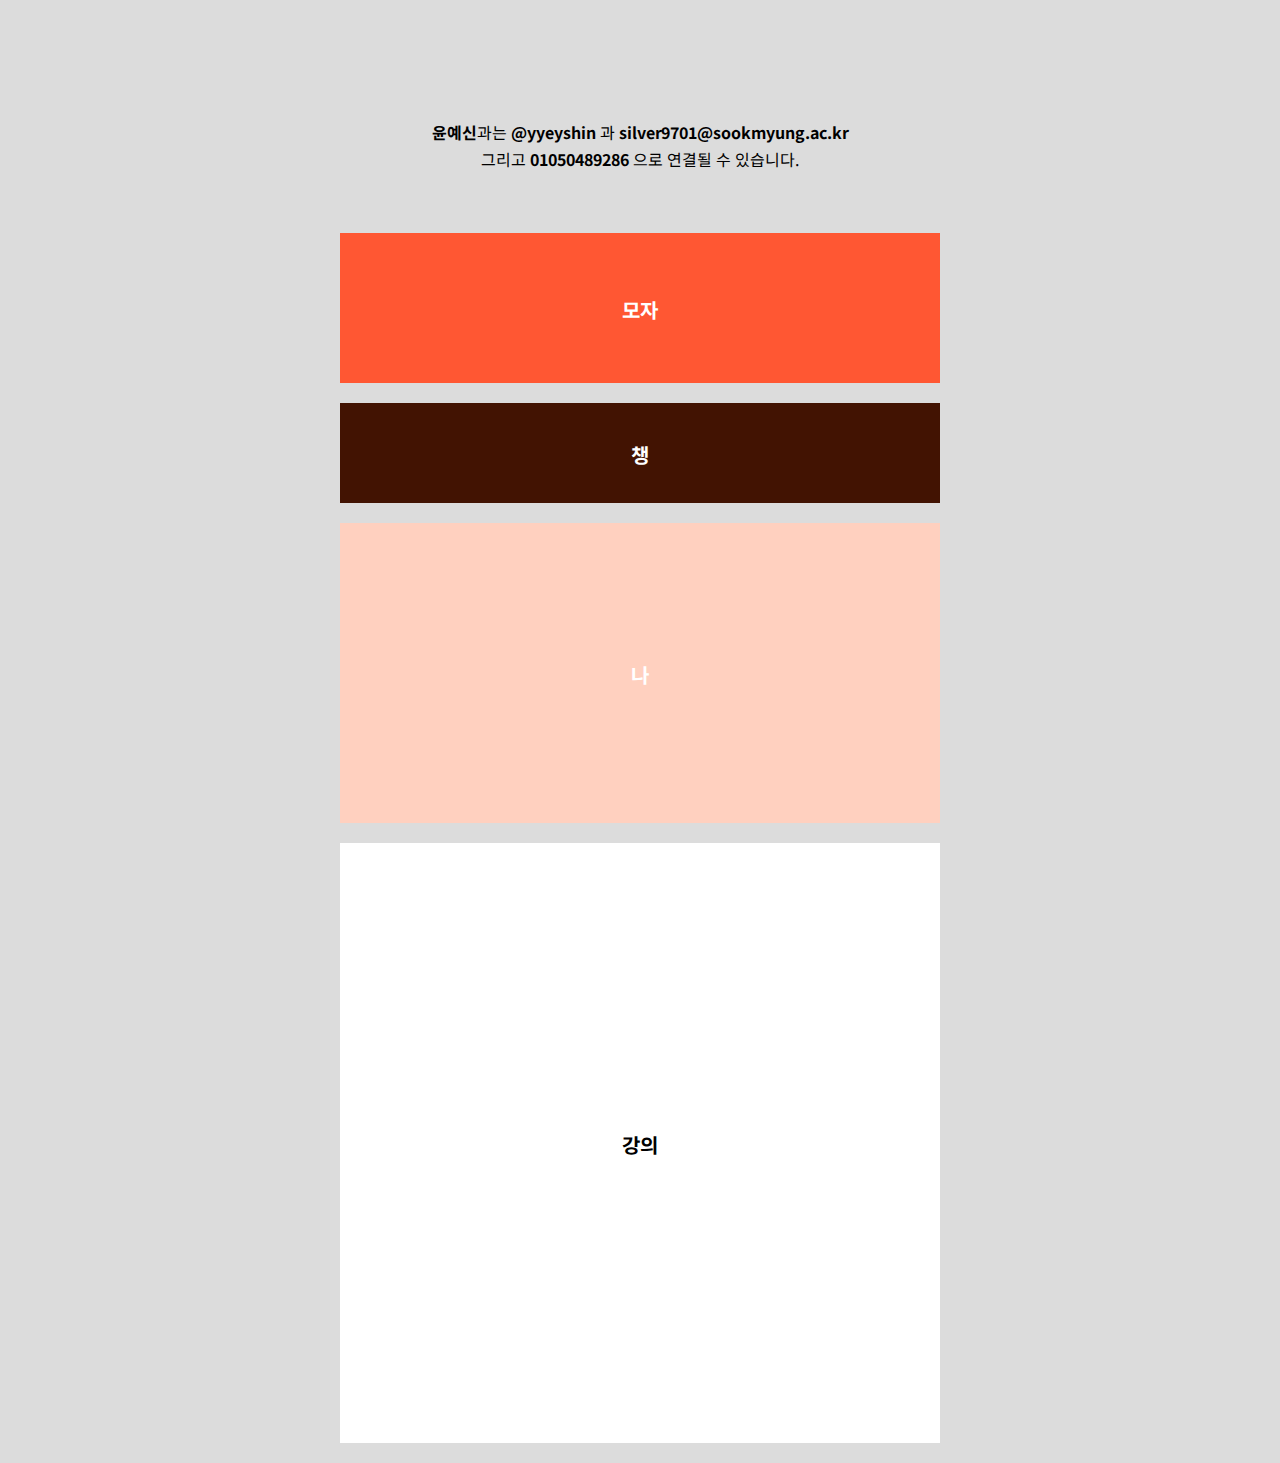
<file: index.html>
<!DOCTYPE html>
<html>
<head>
	<meta charset="utf-8">
	<meta name="viewport" content="width=device-width, initial-scale=1.0"/>
	<title>타마고찌</title>
	<link rel="preconnect" href="https://fonts.googleapis.com">
	<link rel="preconnect" href="https://fonts.gstatic.com" crossorigin>
	<link href="https://fonts.googleapis.com/css2?family=Noto+Sans+KR:wght@500&display=swap" rel="stylesheet">
	<link rel="stylesheet" href="index.css">
</head>
<body>
<h1><center></center></h1>

<br>

<br>

<br>

	 <div class="self"><p><strong>윤예신</strong>과는 <a href="https://www.instagram.com/yyeyshin"><strong>@yyeyshin</strong></a> 과 <a href="mailto:silver9701@sookmyung.ac.kr"><strong>silver9701@sookmyung.ac.kr</strong></a>
	 <br>
	 그리고 <a href="tel:01050489286"> <strong> 01050489286 </strong> </a> 으로 연결될 수 있습니다.</p></div>

	<h2>
	<center><div class="box fb"><a href="work.html">모자</a></div></center>

 	</h2>


 <h2>
	<center><div class="box sb"><a href="cap.html">챙</a></center>
 </h2>


 <h2>
 	<center><div class="box tb"><a href="me.html">나</a></center>
 	</h2>

 	
 <h2>
  		<center><div class="box tib"><a href="inter.html">강의</a></center>
 	</h2>


 </h2>
</body>
</html>
</file>
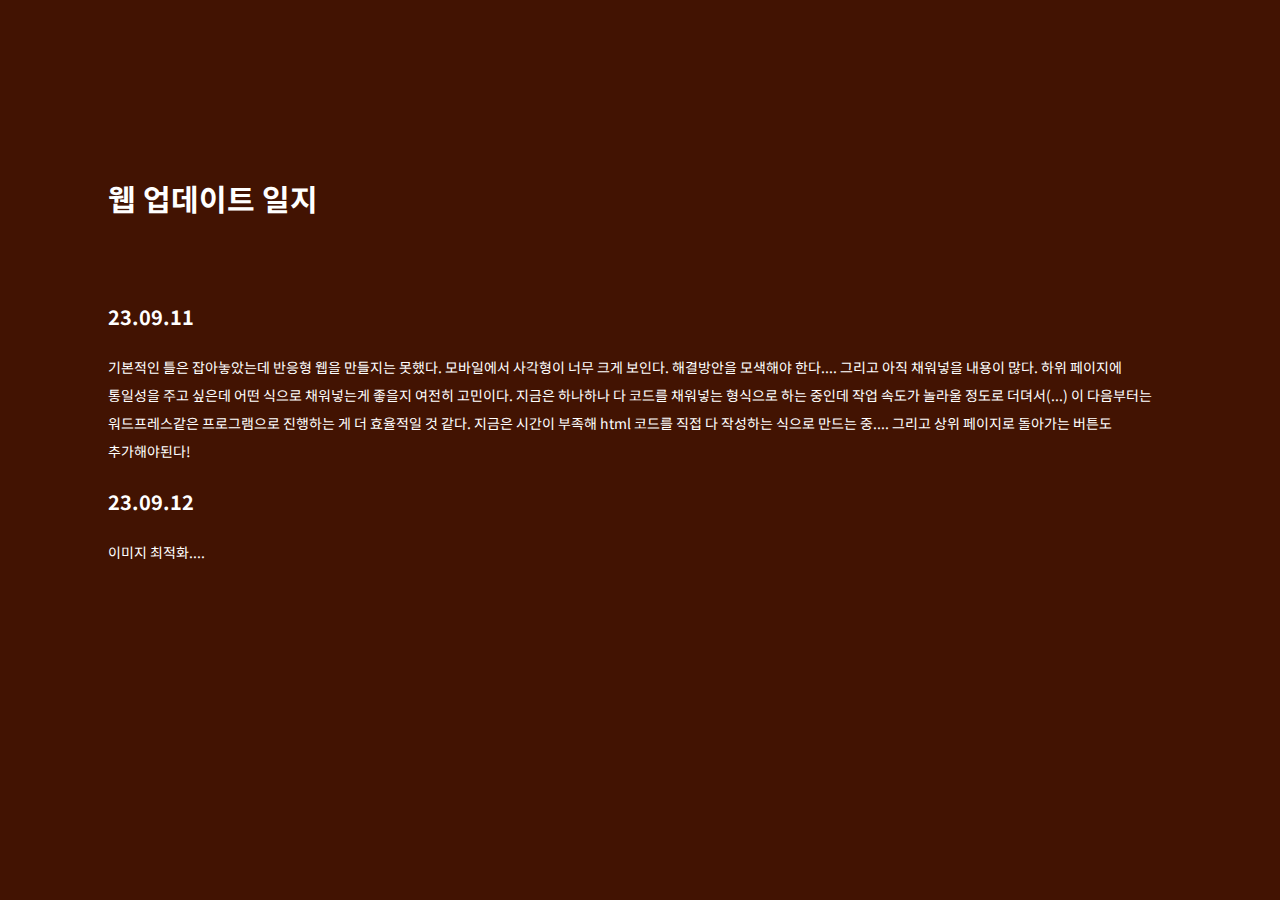
<file: cap.html>
<!DOCTYPE html>
<html>
<head>
	<meta charset="utf-8">
	<meta name="viewport" content="width=device-width, initial-scale=1">
	<title>cap</title>
	<link rel="preconnect" href="https://fonts.googleapis.com">
	<link rel="preconnect" href="https://fonts.gstatic.com" crossorigin>
	<link href="https://fonts.googleapis.com/css2?family=Noto+Sans+KR:wght@500&display=swap" rel="stylesheet">
	<link rel="stylesheet" href="cap.css">


</head>
<body>
	<h1>웹 업데이트 일지</h1>

<br>

	<h2>23.09.11</h2>


	<p>기본적인 틀은 잡아놓았는데 반응형 웹을 만들지는 못했다. 모바일에서 사각형이 너무 크게 보인다. 해결방안을 모색해야 한다.... 그리고 아직 채워넣을 내용이 많다. 하위 페이지에 통일성을 주고 싶은데 어떤 식으로 채워넣는게 좋을지 여전히 고민이다. 
	지금은 하나하나 다 코드를 채워넣는 형식으로 하는 중인데 작업 속도가 놀라울 정도로 더뎌서(...) 이 다음부터는 워드프레스같은 프로그램으로 진행하는 게 더 효율적일 것 같다. 지금은 시간이 부족해 html 코드를 직접 다 작성하는 식으로 만드는 중.... 그리고 상위 페이지로 돌아가는 버튼도 추가해야된다!</p>


	<h2>23.09.12</h2>


	<p>이미지 최적화....</p>

</body>
</html>
</file>
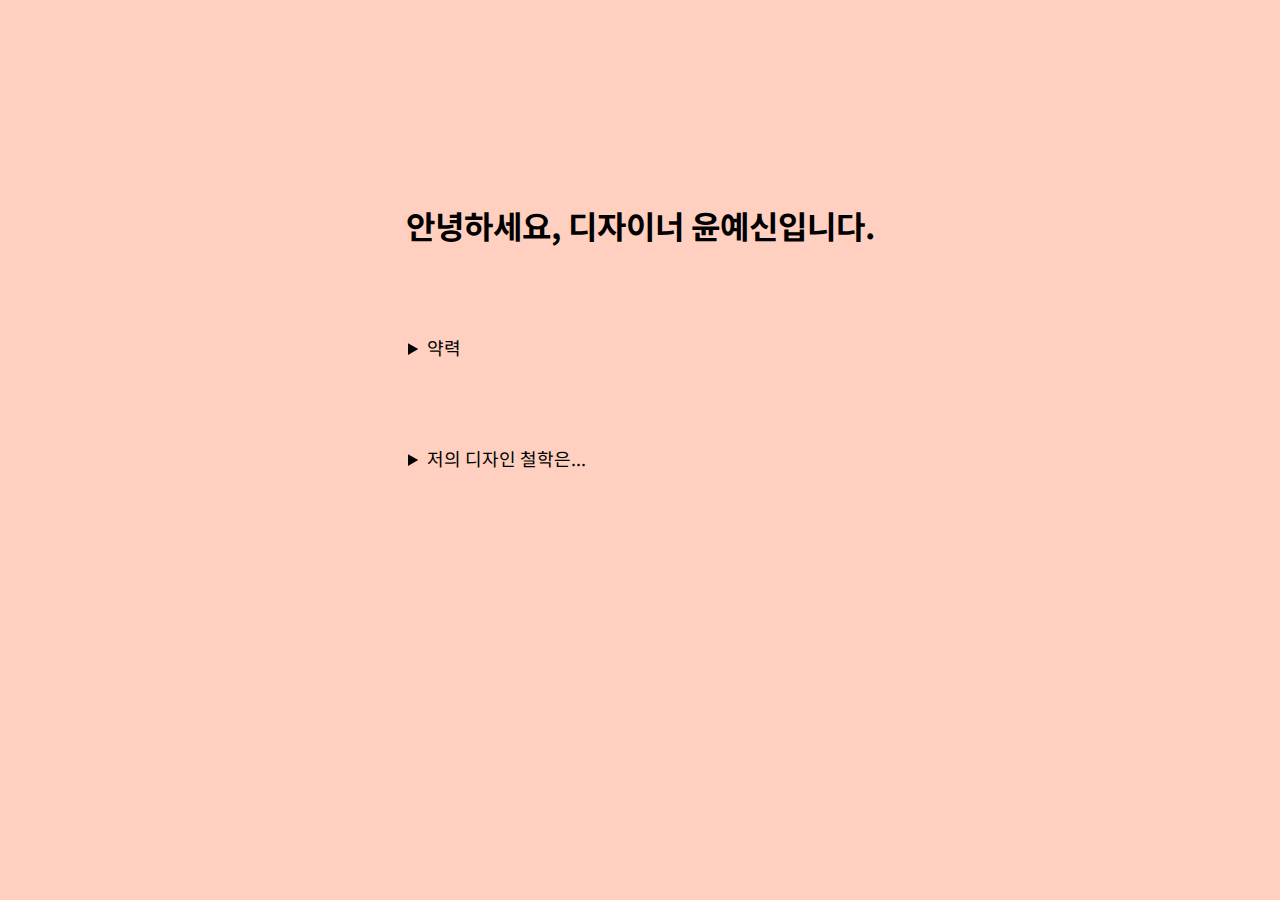
<file: me.html>
<!DOCTYPE html>
<html>
<head>
	<meta charset="utf-8">
	<meta name="viewport" content="width=device-width, initial-scale=1">
	<title>나</title>
	<link rel="preconnect" href="https://fonts.googleapis.com">
	<link rel="preconnect" href="https://fonts.gstatic.com" crossorigin>
	<link href="https://fonts.googleapis.com/css2?family=Noto+Sans+KR:wght@500&display=swap" rel="stylesheet">
	<link rel="stylesheet" href="me.css">

</head>
<body>

<h1>안녕하세요, 디자이너 윤예신입니다.</h1>


<details>
	• 2019 풍덕고등학교 졸업
	 <br>
	<br>
	• 2021 숙명여자대학교 미디어학부 입학
	<br>
		   숙명여자대학교 미디어학부 학생회 입부
    <br>
    	<br>
    • 2022 숙명여자대학교 교지 파란 동아리 입부
    	
    <br>
    - 파란 7호 표지 및 글표지작업
     <br>

    - 2022 미디어인의 밤 포스터 작업

     <br>

     - 미디언 영화제 및 운동회등 각종 미디어학부 행사 포스터 작업
     <br>
     <br>
    • 2023 숙명여자대학교 미디어학부 부회장

	<br>

     - 미디언 영화제 및 운동회등 각종 미디어학부 행사 포스터 작업

     <br>
     - 파란 8호 표지 및 글표지와 굿즈 작업
     <br>
     RTTC 크리에이터 1기 활동
     <summary>약력</summary>
</details>

<details>
	최선의 효율로 최선의 결과를 도출해내고자 합니다.
     <summary>저의 디자인 철학은...</summary>
</details>
</body>
</html>
</file>
<file: index.css>
body {
			font-family: 'Noto Sans KR', sans-serif;
			background-color: gainsboro;
			color: black;
			line-height: 1.7;
		}

@media screen and (max-width: 600px){ 
	.fb{


}

					 }


h1 {
			color:black;
			text-align: left;
			
		}


 .self {	
            margin-top: 10px;
            margin-bottom: 60px;
			
			text-align: center; 
			color: black;
		}


	.self a {

			text-align: left;
			color: black;
	text-decoration: none;
				}


	.self a:hover { 

	color: white;
	text-decoration: bold;


			}




a{
			text-decoration: none;
			

		}


	/*a:focus {

		color: white;
 	 /* 링크 위에 키보드 포커스가 위치한 상태 */
	}

	/*a:hover {
		color: forestgreen;
		text-decoration: bold;
  /* 링크 위에 마우스 포인터가 위치한 상태 */
				}

.box {
	box-align: center;
	display: inline-block;
	text-align: center;
	position: relative;
}

.fb{
	
	line-height: 150px;
	width: 600px;
	height: 150px;
	color: #FF5733;
	background-color: #FF5733;

}

.fb a {

	color: white;
	font-weight: bold;
	font-size: 20px;


}

.fb a:hover{

	color: #2B7A00;
	text-decoration: none;

}


.sb{

	line-height: 100px;
	text-align: center;
	width: 600px;
	height: 100px;
	color: #421302;
	background-color: #421302;

}

.sb a {

	color: white;
	font-weight: bold;
	font-size: 20px;


}

.sb a:hover{

	color: #2B7A00;
	text-decoration: none;

}

.tb{

	line-height: 300px;
	text-align: center;
	width: 600px;
	height: 300px;
	color: #FFD0BF;
	background-color: #FFD0BF;

}

.tb a {

	color: white;
	font-weight: bold;
	font-size: 20px;


}

.tb a:hover{

	color: #2B7A00;
	text-decoration: none;

}

.tib{
	
	line-height: 600px;
	width: 600px;
	height: 600px;
	color: white;
	background-color: white;

}

.tib a {

	color: black;
	font-weight: bold;
	font-size: 20px;


}

.tib a:hover{

	color: #2B7A00;
	text-decoration: none;

}
</file>
<file: cap.css>
body {
			font-family: 'Noto Sans KR', sans-serif;
			color: white;
			line-height: 2.0;
			text-align: left;
			word-break: keep-all;
			background-color: #421302;
		}

@media screen and (max-width: 600px){
	body{
		font-size: 16px;
		padding: 40px;
					}

						}


@media screen and (min-width: 800px){
	body{
		font-size: 16px;
		padding: 100px;
					}

						}

h1 {
	margin-top: 60px;
	/*margin-left: 100px;*/
	font-size: 30px;
	text-decoration: bold;
}

h2 {
	/*margin-left: 100px;
	margin-right: 100px;*/
	font-size: 20px;
	text-decoration: bold;

	}

p {
	/*margin-left: 100px;
		margin-right: 100px;*/
	font-size: 14px;

	}
</file>
<file: me.css>
body {
			font-family: 'Noto Sans KR', sans-serif;
			background-color: #FFD0BF;
			color: black;
			line-height: 1.7;
			
		}


		@media screen and (max-width: 600px){
	body{
		font-size: 16px;
		padding: 40px;
					}

						}


@media screen and (min-width: 800px){
	body{
		font-size: 16px;
		padding: 100px;
					}

						}


h1 {
	margin-top: 90px;
	text-align: center;
		}

details {

	text-align: left;
	margin-left: 300px;
	margin-top: 80px;
	}

summary{
	font-size: 18px;
	text-decoration: bold;
}




.back {

	color: black;
	text-decoration: none;
}


.back:hover {

	color: limegreen;
	
}
</file>
